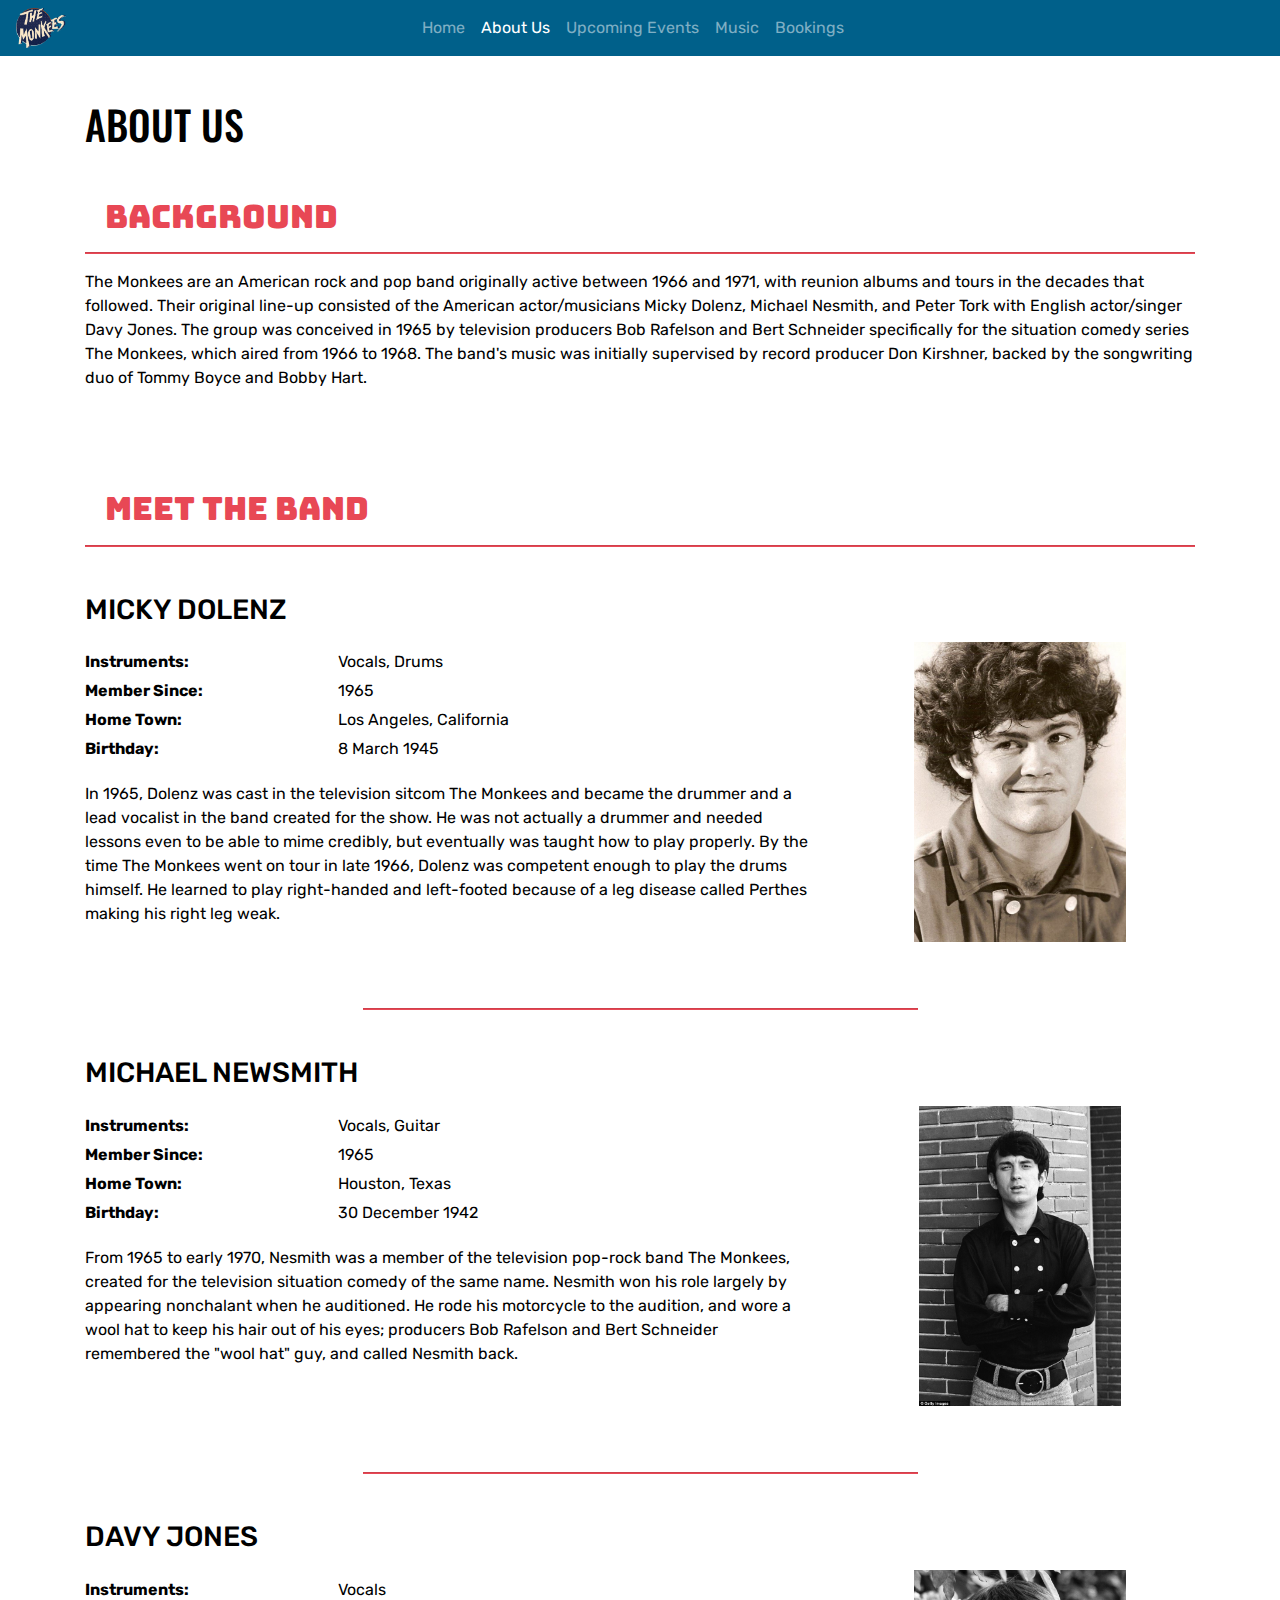
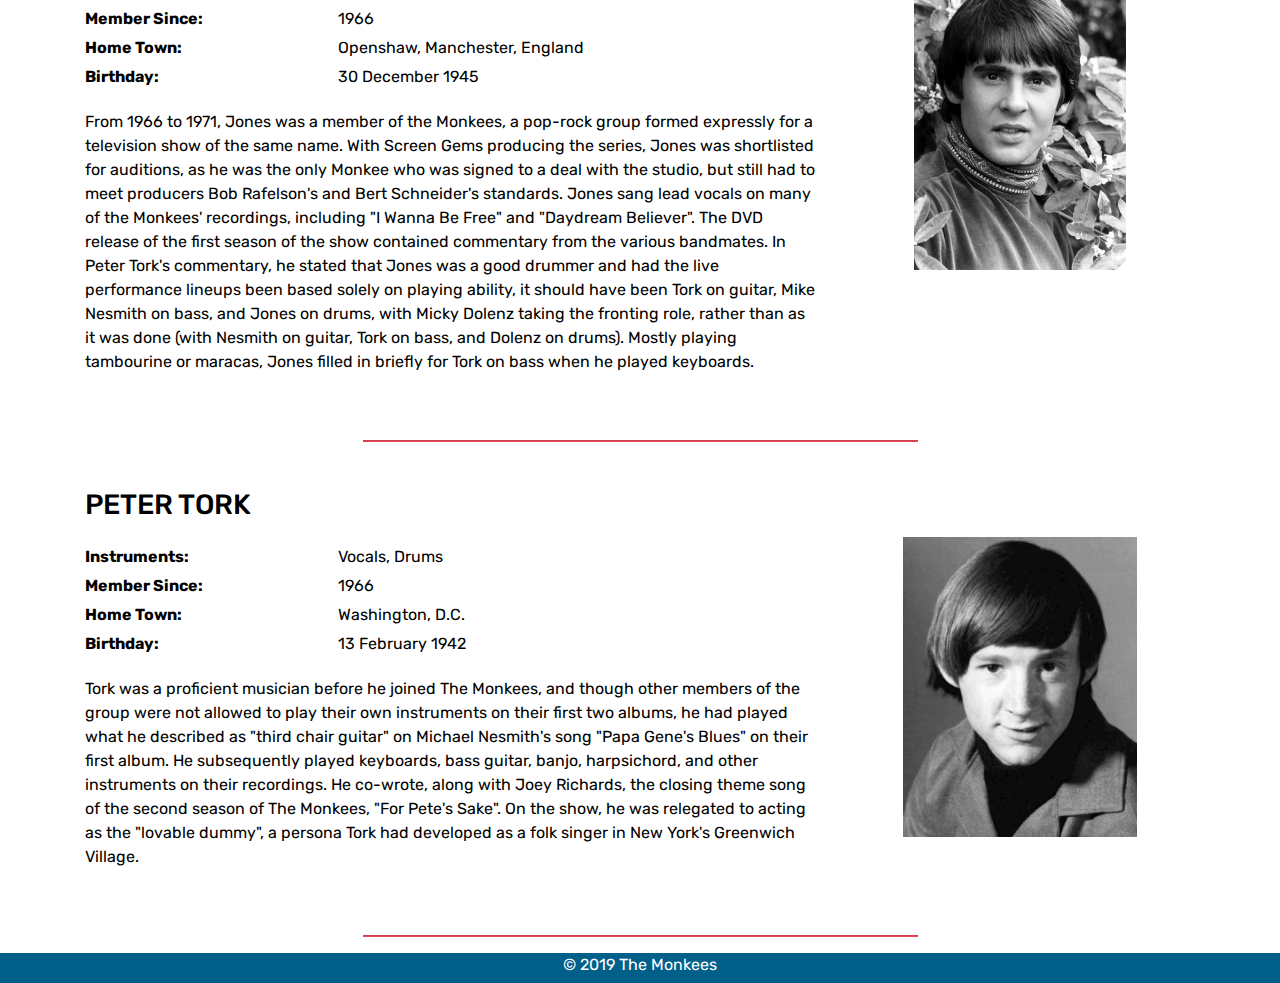
<file: about-us.html>
<!DOCTYPE html>
<html lang="en">

<head>
    <meta charset="UTF-8">
    <meta name="viewport" content="width=device-width, initial-scale=1.0">
    <meta http-equiv="X-UA-Compatible" content="ie=edge">
    <title>The Monkees</title>
    <link rel="stylesheet" href="https://stackpath.bootstrapcdn.com/bootstrap/4.3.1/css/bootstrap.min.css"
        integrity="sha384-ggOyR0iXCbMQv3Xipma34MD+dH/1fQ784/j6cY/iJTQUOhcWr7x9JvoRxT2MZw1T" crossorigin="anonymous">
    <link rel="stylesheet" href="https://use.fontawesome.com/releases/v5.8.1/css/all.css"
        integrity="sha384-50oBUHEmvpQ+1lW4y57PTFmhCaXp0ML5d60M1M7uH2+nqUivzIebhndOJK28anvf" crossorigin="anonymous">
    <link href="css/style.css" rel="stylesheet">
    <link rel="icon" href="./images/monkees-logo.png">

</head>

<body>
    <div class="container-fluid">
        <!-- navbar container -->
        <header class="navbar-container">
            <nav class="navbar navbar-expand-md navbar-dark bg--primary fixed-top">
                <a class="navbar-brand" href="./index.html"></a>
                <button class="navbar-toggler" type="button" data-toggle="collapse"
                    data-target="#navbarSupportedContent" aria-controls="navbarSupportedContent" aria-expanded="false"
                    aria-label="Toggle navigation">
                    <span class="navbar-toggler-icon"></span>
                </button>

                <div class="collapse navbar-collapse" id="navbarSupportedContent">
                    <div class="navbar-menu mx-auto">
                        <ul class="navbar-nav justify-content-around">
                            <li class="nav-item">
                                <a class="nav-link" href="./index.html">Home</a>
                            </li>
                            <li class="nav-item active">
                                <a class="nav-link" href="./about-us.html">About Us <span
                                        class="sr-only">(current)</span></a>
                            </li>
                            <li class="nav-item">
                                <a class="nav-link" href="./upcoming-events.html">Upcoming Events</a>
                            </li>
                            <li class="nav-item">
                                <a class="nav-link" href="./music.html">Music</a>
                            </li>
                            <li class="nav-item">
                                <a class="nav-link" href="./bookings.html">Bookings</a>
                            </li>
                        </ul>
                    </div>
                    <div class="navbar-social-media">
                        <ul class="navbar-nav flex-row justify-content-around">
                            <li class="nav-item ">
                                <a class="nav-link" href="https://www.facebook.com/TheMonkees" target="_blank"><i
                                        class="fab fa-facebook-square"></i><span class="sr-only">Facebook</span></a>
                            </li>
                            <li class="nav-item ">
                                <a class="nav-link" href="https://twitter.com/themonkees" target="_blank"><i
                                        class="fab fa-twitter-square"></i><span class="sr-only">Twitter</span></a>
                            </li>
                            <li class="nav-item">
                                <a class="nav-link" href="https://www.instagram.com/themonkees/" target="_blank"><i
                                        class="fab fa-instagram"></i><span class="sr-only">Instagram</span></a>
                            </li>
                            <li class="nav-item">
                                <a class="nav-link" href="https://www.youtube.com/channel/UCv1oY0OLtsEySHeP1TkYNqA"
                                    target="_blank"><i class="fab fa-youtube"></i><span
                                        class="sr-only">YouTube</span></a>
                            </li>
                            <li class="nav-item">
                                <a class="nav-link" href="https://open.spotify.com/artist/320EPCSEezHt1rtbfwH6Ck"
                                    target="_blank"><i class="fab fa-spotify"></i><span
                                        class="sr-only">Spotify</span></a>
                            </li>
                        </ul>
                    </div>
                </div>
            </nav>
        </header>
        <!--./navbar container-->
        <!--main-->
        <main class="about-us container">
            <header>
                <h1 class="page-header">About Us</h1>
            </header>
            <section class="band-background">
                <article>
                    <header>
                        <h2 class="page-header"><i class="far fa-id-card"></i> Background</h2>
                    </header>
                    <hr class="divider bg--red">
                    <p>The Monkees are an American rock and pop band originally active between 1966 and 1971, with
                        reunion
                        albums and tours in the decades that followed. Their original line-up consisted of the American
                        actor/musicians Micky Dolenz, Michael Nesmith,
                        and Peter Tork with English actor/singer Davy Jones. The group was conceived in 1965 by
                        television
                        producers Bob Rafelson and Bert Schneider specifically for the situation comedy series The
                        Monkees,
                        which aired from 1966 to 1968. The
                        band's music was initially supervised by record producer Don Kirshner, backed by the songwriting
                        duo
                        of Tommy Boyce and Bobby Hart.</p>
                </article>
            </section>
            <section class="band-members">
                <header>
                    <h2 class="page-header"><i class="fas fa-users"></i> Meet the Band</h2>
                </header>
                <hr class="divider bg--red">

                <article class="band-member text-center">
                    <header class="row">
                        <div class="col-12 text-md-left">
                            <h3 class="band-member-name text-uppercase"><i
                                    class="far fa-arrow-alt-circle-right font--secondary"></i> Micky Dolenz</h3>
                        </div>
                    </header>
                    <div class="row">
                        <div class="col-12 col-md-4 order-md-1 mt-md-2">
                            <img src="./images/micky-dolenz.jpg" class="band-member-thumbnail"
                                alt="Picture of band member Micky Dolenz">
                        </div>
                        <div class="col-12 col-md-8 order-md-0 mt-3 text-center text-md-left">
                            <div class="row member-detail">
                                <div class="col-12 col-md-4 member-item">Instruments:</div>
                                <div class="col-12 col-md-8">Vocals, Drums</div>
                            </div>
                            <div class="row member-detail">
                                <div class="col-12 col-md-4 member-item">Member Since:</div>
                                <div class="col-12 col-md-8">1965</div>
                            </div>
                            <div class="row member-detail">
                                <div class="col-12 col-md-4 member-item">Home Town:</div>
                                <div class="col-12 col-md-8">Los Angeles, California</div>
                            </div>
                            <div class="row member-detail">
                                <div class="col-12 col-md-4 member-item">Birthday:</div>
                                <div class="col-12 col-md-8">8 March 1945</div>
                            </div>
                            <div class="row mt-3">
                                <div class="col-12 band-member-detail text-left">
                                    In 1965, Dolenz was cast in the television sitcom The Monkees and became the drummer
                                    and
                                    a lead vocalist in the band created for the show. He was not actually a drummer and
                                    needed lessons even to be able to mime credibly, but eventually was taught how
                                    to play properly. By the time The Monkees went on tour in late 1966, Dolenz was
                                    competent enough to play the drums himself. He learned to play right-handed and
                                    left-footed because of a leg disease called Perthes making
                                    his right leg weak.
                                </div>
                            </div>
                        </div>
                    </div>
                </article>
                <hr class="divider--short bg--red">

                <article class="band-member text-center">
                    <header class="row">
                        <div class="col-12 text-md-left">
                            <h3 class="band-member-name text-uppercase"><i
                                    class="far fa-arrow-alt-circle-right font--secondary"></i> Michael Newsmith</h3>
                        </div>
                    </header>
                    <div class="row">
                        <div class="col-12 col-md-4 order-md-1 mt-md-2">
                            <img src="./images/michael-nesmith.jpg" class="band-member-thumbnail"
                                alt="Picture of band member Michael Newsmith">
                        </div>
                        <div class="col-12 col-md-8 order-md-0 mt-3 text-center text-md-left">
                            <div class="row member-detail">
                                <div class="col-12 col-md-4 member-item">Instruments:</div>
                                <div class="col-12 col-md-8">Vocals, Guitar</div>
                            </div>
                            <div class="row member-detail">
                                <div class="col-12 col-md-4 member-item">Member Since:</div>
                                <div class="col-12 col-md-8">1965</div>
                            </div>
                            <div class="row member-detail">
                                <div class="col-12 col-md-4 member-item">Home Town:</div>
                                <div class="col-12 col-md-8">Houston, Texas</div>
                            </div>
                            <div class="row member-detail">
                                <div class="col-12 col-md-4 member-item">Birthday:</div>
                                <div class="col-12 col-md-8">30 December 1942</div>
                            </div>
                            <div class="row mt-3">
                                <div class="col-12 band-member-detail text-left">
                                    From 1965 to early 1970, Nesmith was a member of the television pop-rock band The
                                    Monkees, created for the television situation comedy of the same name. Nesmith won
                                    his
                                    role largely by appearing nonchalant when he auditioned. He rode his motorcycle to
                                    the audition, and wore a wool hat to keep his hair out of his eyes; producers Bob
                                    Rafelson and Bert Schneider remembered the "wool hat" guy, and called Nesmith back.
                                </div>
                            </div>
                        </div>
                    </div>
                </article>

                <hr class="divider--short bg--red">

                <article class="band-member text-center">
                    <header class="row">
                        <div class="col-12 text-md-left">
                            <h3 class="band-member-name text-uppercase"><i
                                    class="far fa-arrow-alt-circle-right font--secondary"></i> Davy Jones</h3>
                        </div>
                    </header>
                    <div class="row">
                        <div class="col-12 col-md-4 order-md-1 mt-md-2">
                            <img src="./images/davy-jones.png" class="band-member-thumbnail"
                                alt="Picture of band member Davy Jones">
                        </div>
                        <div class="col-12 col-md-8 order-md-0 mt-3 text-center text-md-left">
                            <div class="row member-detail">
                                <div class="col-12 col-md-4 member-item">Instruments:</div>
                                <div class="col-12 col-md-8">Vocals</div>
                            </div>
                            <div class="row member-detail">
                                <div class="col-12 col-md-4 member-item">Member Since:</div>
                                <div class="col-12 col-md-8">1966</div>
                            </div>
                            <div class="row member-detail">
                                <div class="col-12 col-md-4 member-item">Home Town:</div>
                                <div class="col-12 col-md-8">Openshaw, Manchester, England</div>
                            </div>
                            <div class="row member-detail">
                                <div class="col-12 col-md-4 member-item">Birthday:</div>
                                <div class="col-12 col-md-8">30 December 1945</div>
                            </div>
                            <div class="row mt-3">
                                <div class="col-12 band-member-detail text-left">
                                    From 1966 to 1971, Jones was a member of the Monkees, a pop-rock group formed
                                    expressly
                                    for a television show of the same name. With Screen Gems producing the series, Jones
                                    was
                                    shortlisted for auditions, as he was the only Monkee who was signed to a deal
                                    with the studio, but still had to meet producers Bob Rafelson's and Bert Schneider's
                                    standards. Jones sang lead vocals on many of the Monkees' recordings, including "I
                                    Wanna
                                    Be Free" and "Daydream Believer". The DVD release
                                    of the first season of the show contained commentary from the various bandmates. In
                                    Peter Tork's commentary, he stated that Jones was a good drummer and had the live
                                    performance lineups been based solely on playing ability,
                                    it should have been Tork on guitar, Mike Nesmith on bass, and Jones on drums, with
                                    Micky
                                    Dolenz taking the fronting role, rather than as it was done (with Nesmith on guitar,
                                    Tork on bass, and Dolenz on drums). Mostly playing
                                    tambourine or maracas, Jones filled in briefly for Tork on bass when he played
                                    keyboards.
                                </div>
                            </div>
                        </div>
                    </div>
                </article>

                <hr class="divider--short bg--red">

                <article class="band-member text-center">
                    <header class="row">
                        <div class="col-12 text-md-left">
                            <h3 class="band-member-name text-uppercase"><i
                                    class="far fa-arrow-alt-circle-right font--secondary"></i> Peter Tork</h3>
                        </div>
                    </header>
                    <div class="row">
                        <div class="col-12 col-md-4 order-md-1 mt-md-2">
                            <img src="./images/peter-tork.jpg" class="band-member-thumbnail"
                                alt="Picture of band member Peter Tork">
                        </div>
                        <div class="col-12 col-md-8 order-md-0 mt-3 text-center text-md-left">
                            <div class="row member-detail">
                                <div class="col-12 col-md-4 member-item">Instruments:</div>
                                <div class="col-12 col-md-8">Vocals, Drums</div>
                            </div>
                            <div class="row member-detail">
                                <div class="col-12 col-md-4 member-item">Member Since:</div>
                                <div class="col-12 col-md-8">1966</div>
                            </div>
                            <div class="row member-detail">
                                <div class="col-12 col-md-4 member-item">Home Town:</div>
                                <div class="col-12 col-md-8">Washington, D.C.</div>
                            </div>
                            <div class="row member-detail">
                                <div class="col-12 col-md-4 member-item">Birthday:</div>
                                <div class="col-12 col-md-8">13 February 1942</div>
                            </div>
                            <div class="row mt-3">
                                <div class="col-12 band-member-detail text-left">
                                    Tork was a proficient musician before he joined The Monkees, and though other
                                    members of
                                    the group were not allowed to play their own instruments on their first two albums,
                                    he
                                    had played what he described as "third chair guitar" on Michael Nesmith's song
                                    "Papa Gene's Blues" on their first album. He subsequently played keyboards, bass
                                    guitar,
                                    banjo, harpsichord, and other instruments on their recordings. He co-wrote, along
                                    with
                                    Joey Richards, the closing theme song of the
                                    second season of The Monkees, "For Pete's Sake". On the show, he was relegated to
                                    acting
                                    as the "lovable dummy", a persona Tork had developed as a folk singer in New York's
                                    Greenwich Village.
                                </div>
                            </div>
                        </div>
                    </div>
                </article>

                <hr class="divider--short bg--red">
            </section>
        </main>
        <!--./main-->
        <!--footer-->
        <footer class="row bg--primary footer-container">
            <div class="col-12 text-center">
                <p>© 2019 The Monkees</p>
            </div>
        </footer>
        <!--./footer-->
    </div>

    <!-- Include relevant external js files to enable additional functionality -->
    <script src="https://code.jquery.com/jquery-3.3.1.slim.min.js"
        integrity="sha384-q8i/X+965DzO0rT7abK41JStQIAqVgRVzpbzo5smXKp4YfRvH+8abtTE1Pi6jizo"
        crossorigin="anonymous"></script>
    <script src="https://cdnjs.cloudflare.com/ajax/libs/popper.js/1.14.7/umd/popper.min.js"
        integrity="sha384-UO2eT0CpHqdSJQ6hJty5KVphtPhzWj9WO1clHTMGa3JDZwrnQq4sF86dIHNDz0W1"
        crossorigin="anonymous"></script>
    <script src="https://stackpath.bootstrapcdn.com/bootstrap/4.3.1/js/bootstrap.min.js"
        integrity="sha384-JjSmVgyd0p3pXB1rRibZUAYoIIy6OrQ6VrjIEaFf/nJGzIxFDsf4x0xIM+B07jRM"
        crossorigin="anonymous"></script>
</body>

</html>
</file>
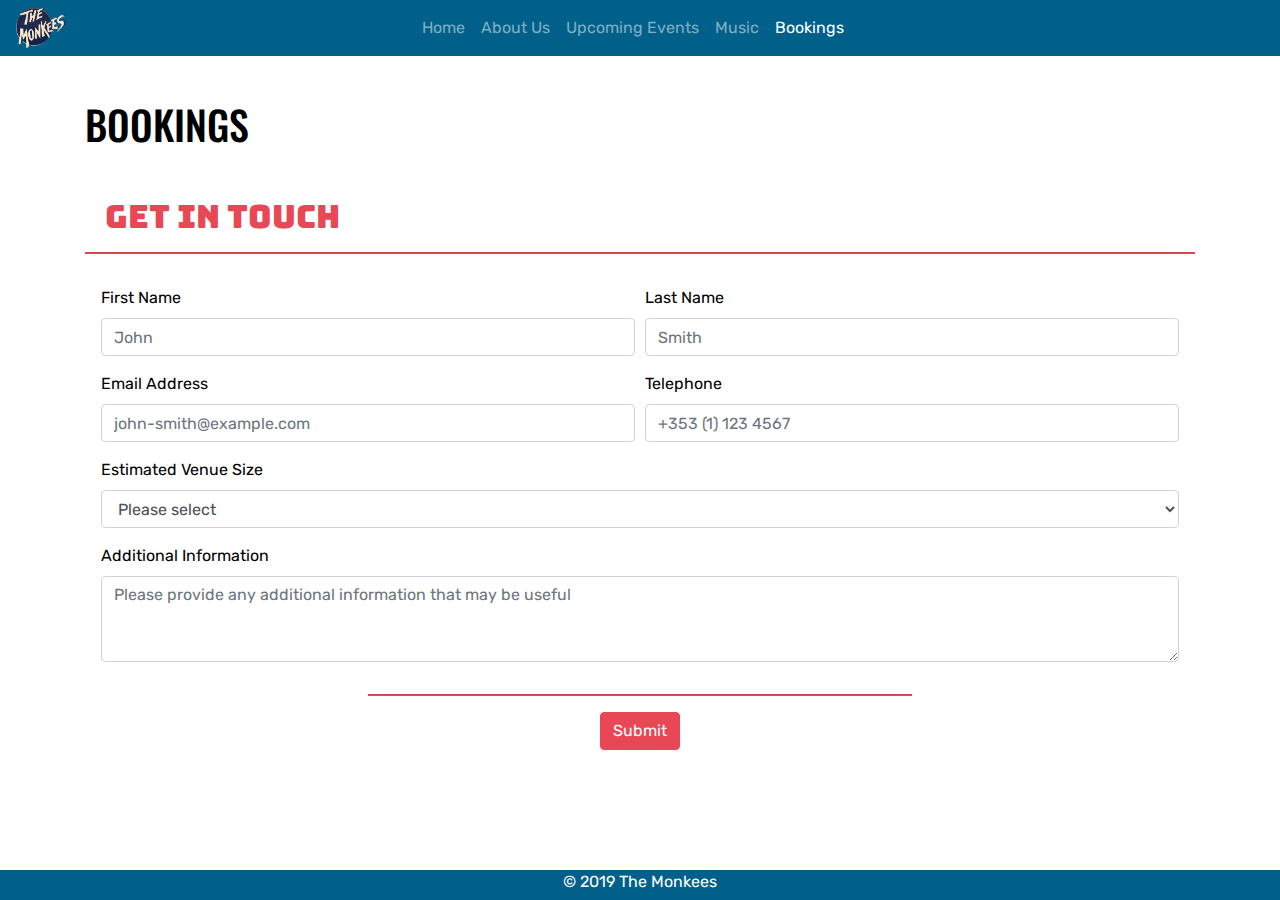
<file: bookings.html>
<!DOCTYPE html>
<html lang="en">

<head>
    <meta charset="UTF-8">
    <meta name="viewport" content="width=device-width, initial-scale=1.0">
    <meta http-equiv="X-UA-Compatible" content="ie=edge">
    <title>The Monkees</title>
    <link rel="stylesheet" href="https://stackpath.bootstrapcdn.com/bootstrap/4.3.1/css/bootstrap.min.css"
        integrity="sha384-ggOyR0iXCbMQv3Xipma34MD+dH/1fQ784/j6cY/iJTQUOhcWr7x9JvoRxT2MZw1T" crossorigin="anonymous">
    <link rel="stylesheet" href="https://use.fontawesome.com/releases/v5.8.1/css/all.css"
        integrity="sha384-50oBUHEmvpQ+1lW4y57PTFmhCaXp0ML5d60M1M7uH2+nqUivzIebhndOJK28anvf" crossorigin="anonymous">
    <link href="css/style.css" rel="stylesheet">
    <link rel="icon" href="./images/monkees-logo.png">

</head>

<body>
    <div class="container-fluid">
        <!--navbar container-->
        <header class="navbar-container">
            <nav class="navbar navbar-expand-md navbar-dark bg--primary fixed-top">
                <a class="navbar-brand" href="./index.html"></a>
                <button class="navbar-toggler" type="button" data-toggle="collapse"
                    data-target="#navbarSupportedContent" aria-controls="navbarSupportedContent" aria-expanded="false"
                    aria-label="Toggle navigation">
                    <span class="navbar-toggler-icon"></span>
                </button>

                <div class="collapse navbar-collapse" id="navbarSupportedContent">
                    <div class="navbar-menu mx-auto">
                        <ul class="navbar-nav justify-content-around">
                            <li class="nav-item">
                                <a class="nav-link" href="./index.html">Home</a>
                            </li>
                            <li class="nav-item">
                                <a class="nav-link" href="./about-us.html">About Us</a>
                            </li>
                            <li class="nav-item">
                                <a class="nav-link" href="./upcoming-events.html">Upcoming Events</a>
                            </li>
                            <li class="nav-item">
                                <a class="nav-link" href="./music.html">Music</a>
                            </li>
                            <li class="nav-item active">
                                <a class="nav-link" href="./bookings.html">Bookings <span
                                        class="sr-only">(current)</span></a>
                            </li>
                        </ul>
                    </div>
                    <div class="navbar-social-media">
                        <ul class="navbar-nav flex-row justify-content-around">
                            <li class="nav-item ">
                                <a class="nav-link" href="https://www.facebook.com/TheMonkees" target="_blank"><i
                                        class="fab fa-facebook-square"></i><span class="sr-only">Facebook</span></a>
                            </li>
                            <li class="nav-item ">
                                <a class="nav-link" href="https://twitter.com/themonkees" target="_blank"><i
                                        class="fab fa-twitter-square"></i><span class="sr-only">Twitter</span></a>
                            </li>
                            <li class="nav-item">
                                <a class="nav-link" href="https://www.instagram.com/themonkees/" target="_blank"><i
                                        class="fab fa-instagram"></i><span class="sr-only">Instagram</span></a>
                            </li>
                            <li class="nav-item">
                                <a class="nav-link" href="https://www.youtube.com/channel/UCv1oY0OLtsEySHeP1TkYNqA"
                                    target="_blank"><i class="fab fa-youtube"></i><span
                                        class="sr-only">YouTube</span></a>
                            </li>
                            <li class="nav-item">
                                <a class="nav-link" href="https://open.spotify.com/artist/320EPCSEezHt1rtbfwH6Ck"
                                    target="_blank"><i class="fab fa-spotify"></i><span
                                        class="sr-only">Spotify</span></a>
                            </li>
                        </ul>
                    </div>
                </div>
            </nav>
        </header>
        <!--./navbar container-->
        <!--main-->
        <main class="container">
            <header>
                <h1 class="page-header">Bookings</h1>
            </header>

            <section>
                <header>
                    <h2 class="page-header"><i class="far fa-comment-dots"></i> Get in Touch</h2>
                </header>
                <hr class="divider bg--red">

                <form>
                    <div class="p-3 form-row">
                        <div class="form-group col-12 col-md-6">
                            <label for="first-name">First Name</label>
                            <input type="text" class="form-control" id="first-name" placeholder="John" required>
                        </div>

                        <div class="form-group col-12 col-md-6">
                            <label for="last-name">Last Name</label>
                            <input type="text" class="form-control" id="last-name" placeholder="Smith" required>
                        </div>

                        <div class="form-group col-12 col-lg-6">
                            <label for="email-address">Email Address</label>
                            <input type="email" class="form-control" id="email-address"
                                placeholder="john-smith@example.com" required>
                        </div>

                        <div class="form-group col-12 col-lg-6">
                            <label for="phone-number">Telephone</label>
                            <input type="tel" class="form-control" id="phone-number" placeholder="+353 (1) 123 4567"
                                required>
                        </div>

                        <div class="form-group col-12">
                            <label for="venue-size">Estimated Venue Size</label>
                            <select class="form-control" id="venue-size" required>
                                <option value="">Please select</option>
                                <option value="1-99">1 - 99</option>
                                <option value="100-499">100 - 499</option>
                                <option value="500-999">500 - 999</option>
                                <option value="1000-4999">1000 - 4999</option>
                                <option value="5000+">5000+</option>
                            </select>
                        </div>

                        <div class="form-group col-12">
                            <label for="additional-info">Additional Information</label>
                            <textarea class="form-control" id="additional-info" rows="3"
                                placeholder="Please provide any additional information that may be useful"></textarea>
                        </div>

                        <hr class="divider--short bg--red">

                        <div class="col-12 text-center">
                            <button type="submit" class="btn btn-primary">Submit</button>
                        </div>
                    </div>
                </form>


            </section>
        </main>
        <!--./main-->

        <!--footer-->
        <footer class="row bg--primary footer-container">
            <div class="col-12 text-center">
                <p>© 2019 The Monkees</p>
            </div>
        </footer>
        <!--./footer-->
    </div>

    <!-- Include relevant external js files to enable additional functionality -->
    <script src="https://code.jquery.com/jquery-3.3.1.slim.min.js"
        integrity="sha384-q8i/X+965DzO0rT7abK41JStQIAqVgRVzpbzo5smXKp4YfRvH+8abtTE1Pi6jizo"
        crossorigin="anonymous"></script>
    <script src="https://cdnjs.cloudflare.com/ajax/libs/popper.js/1.14.7/umd/popper.min.js"
        integrity="sha384-UO2eT0CpHqdSJQ6hJty5KVphtPhzWj9WO1clHTMGa3JDZwrnQq4sF86dIHNDz0W1"
        crossorigin="anonymous"></script>
    <script src="https://stackpath.bootstrapcdn.com/bootstrap/4.3.1/js/bootstrap.min.js"
        integrity="sha384-JjSmVgyd0p3pXB1rRibZUAYoIIy6OrQ6VrjIEaFf/nJGzIxFDsf4x0xIM+B07jRM"
        crossorigin="anonymous"></script>
</body>

</html>
</file>
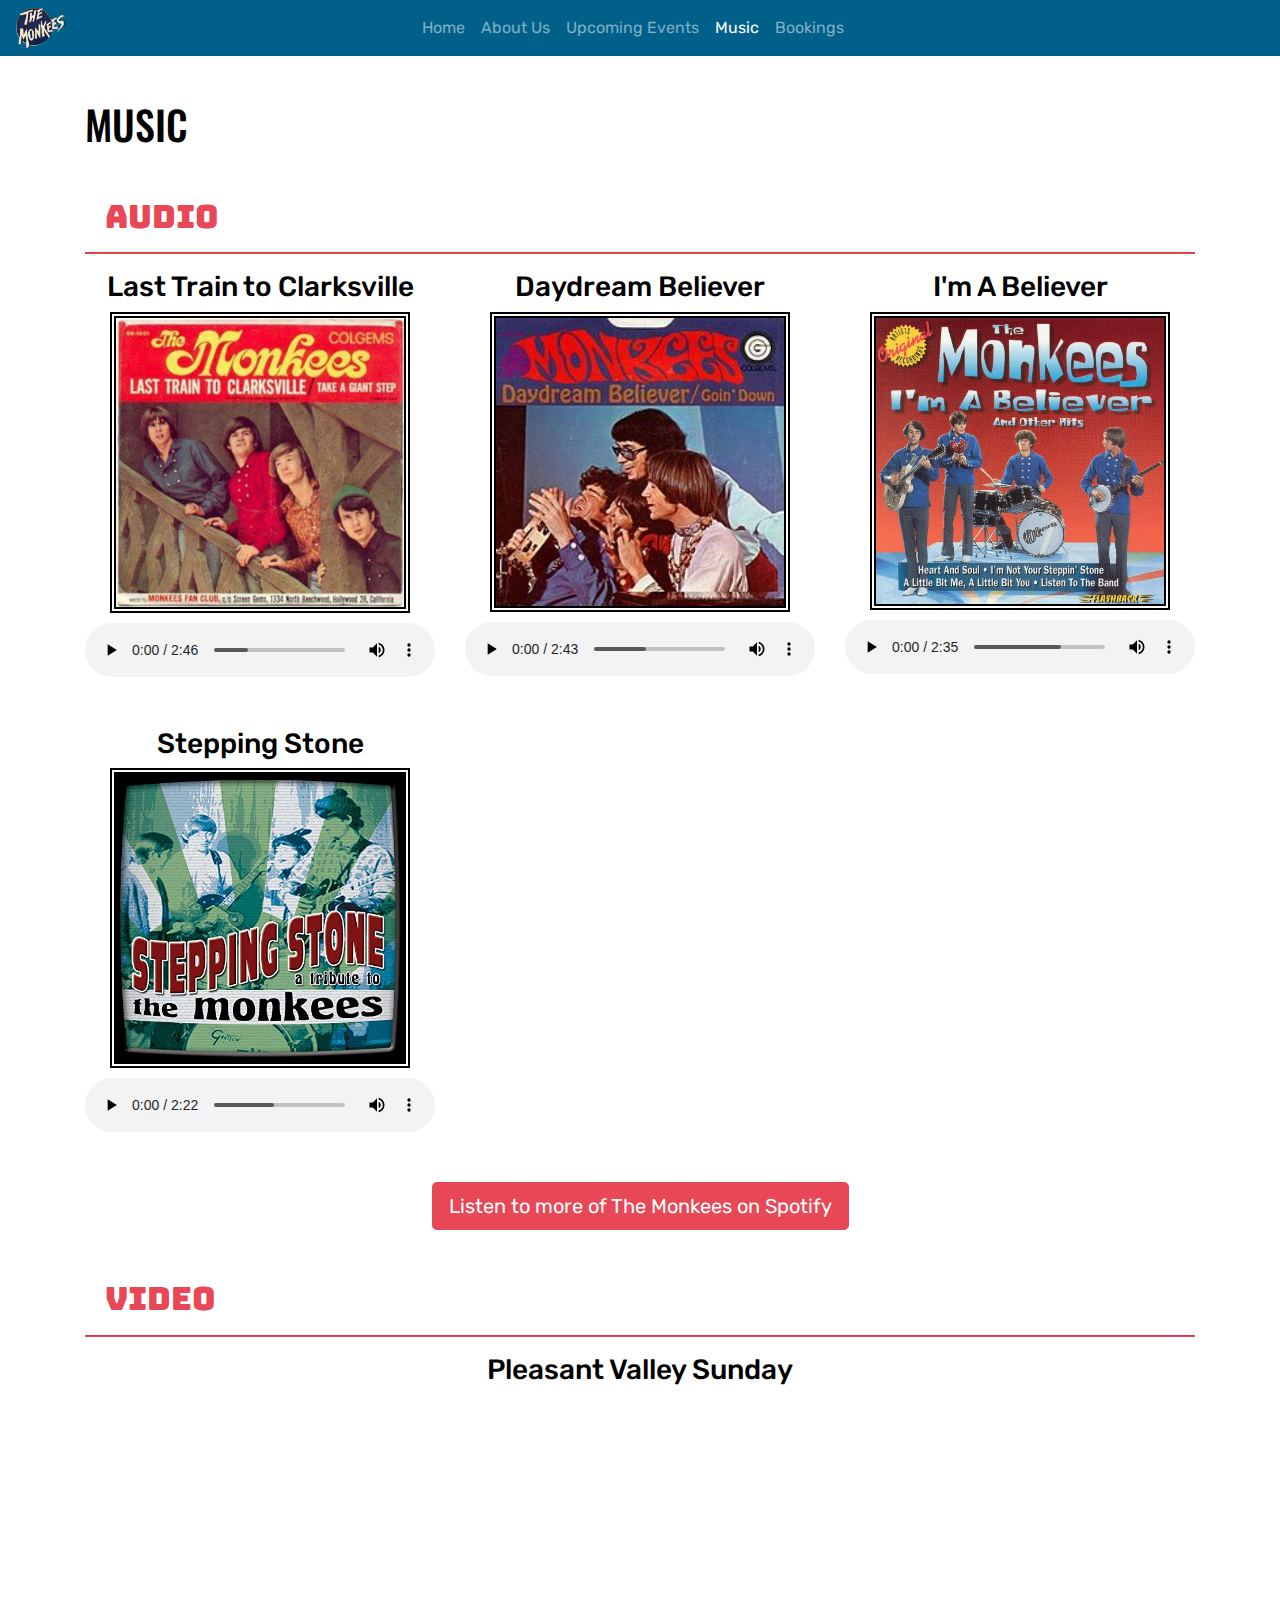
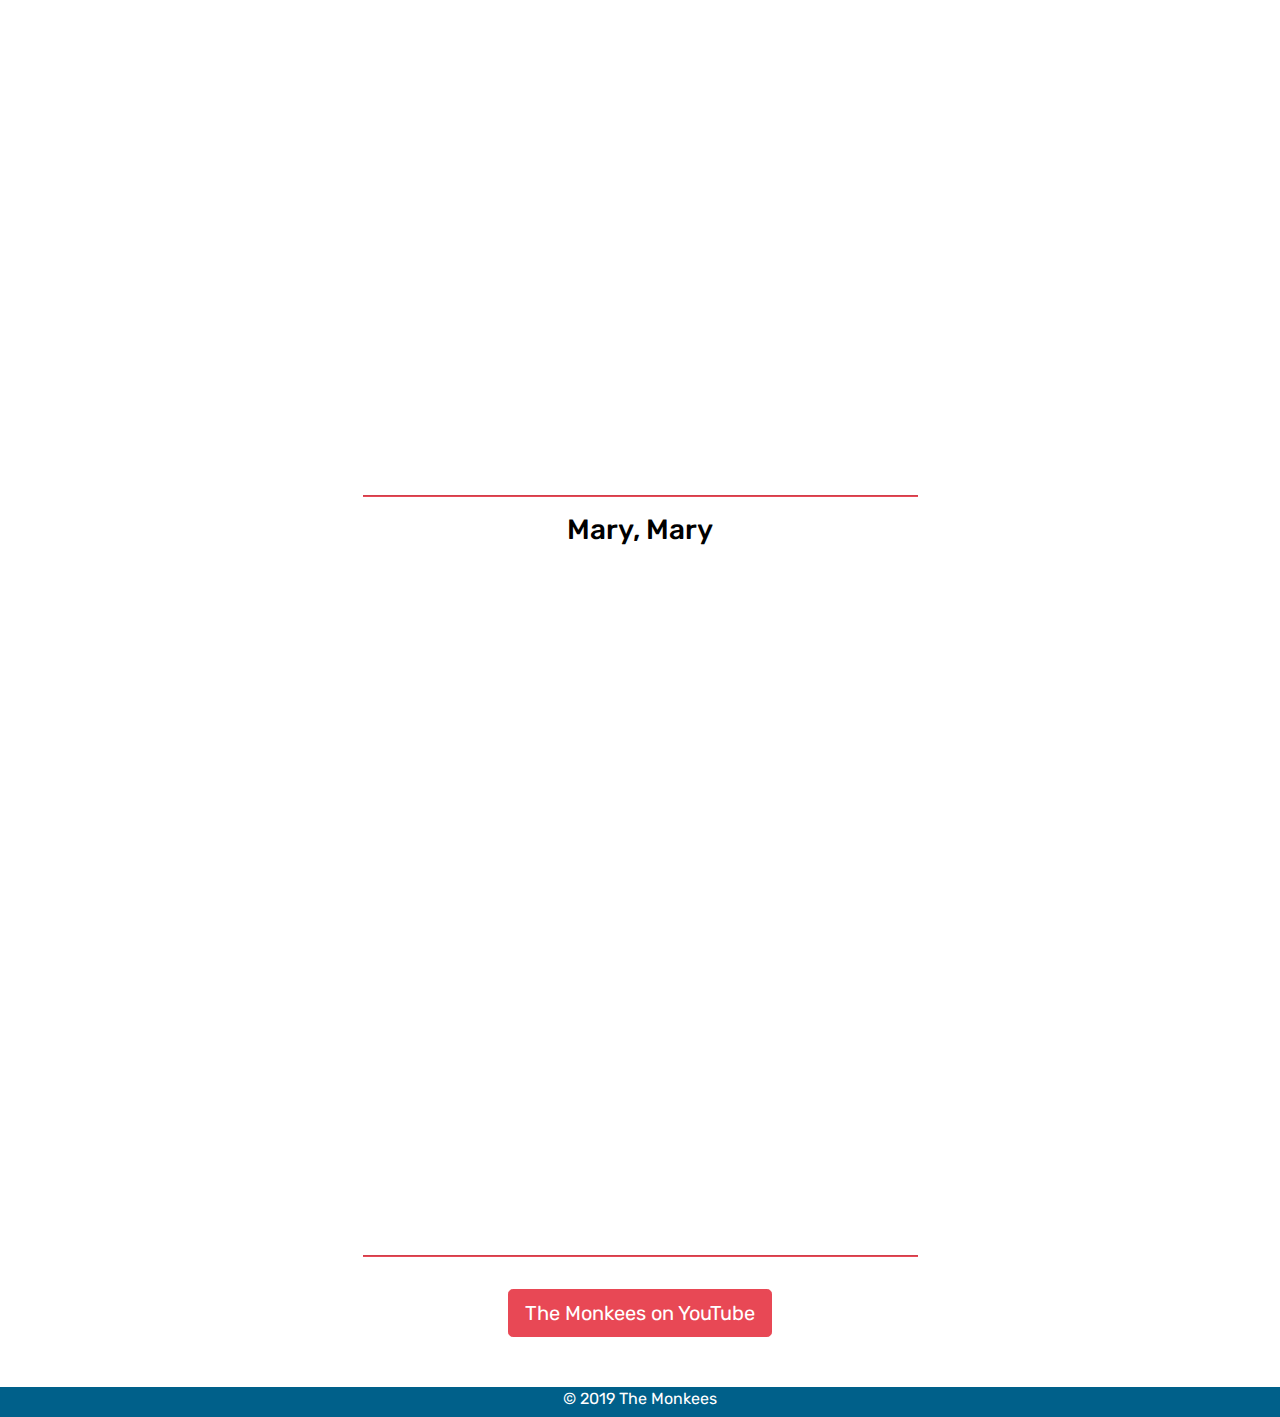
<file: music.html>
<!DOCTYPE html>
<html lang="en">

<head>
    <meta charset="UTF-8">
    <meta name="viewport" content="width=device-width, initial-scale=1.0">
    <meta http-equiv="X-UA-Compatible" content="ie=edge">
    <title>The Monkees</title>
    <link rel="stylesheet" href="https://stackpath.bootstrapcdn.com/bootstrap/4.3.1/css/bootstrap.min.css"
        integrity="sha384-ggOyR0iXCbMQv3Xipma34MD+dH/1fQ784/j6cY/iJTQUOhcWr7x9JvoRxT2MZw1T" crossorigin="anonymous">
    <link rel="stylesheet" href="https://use.fontawesome.com/releases/v5.8.1/css/all.css"
        integrity="sha384-50oBUHEmvpQ+1lW4y57PTFmhCaXp0ML5d60M1M7uH2+nqUivzIebhndOJK28anvf" crossorigin="anonymous">
    <link href="css/style.css" rel="stylesheet">
    <link rel="icon" href="./images/monkees-logo.png">

</head>

<body>
    <div class="container-fluid">
        <!-- navbar container -->
        <header class="navbar-container">
            <nav class="navbar navbar-expand-md navbar-dark bg--primary fixed-top">
                <a class="navbar-brand" href="./index.html"></a>
                <button class="navbar-toggler" type="button" data-toggle="collapse"
                    data-target="#navbarSupportedContent" aria-controls="navbarSupportedContent" aria-expanded="false"
                    aria-label="Toggle navigation">
                    <span class="navbar-toggler-icon"></span>
                </button>

                <div class="collapse navbar-collapse" id="navbarSupportedContent">
                    <div class="navbar-menu mx-auto">
                        <ul class="navbar-nav justify-content-around">
                            <li class="nav-item">
                                <a class="nav-link" href="./index.html">Home</a>
                            </li>
                            <li class="nav-item">
                                <a class="nav-link" href="./about-us.html">About Us</a>
                            </li>
                            <li class="nav-item">
                                <a class="nav-link" href="./upcoming-events.html">Upcoming Events</a>
                            </li>
                            <li class="nav-item active">
                                <a class="nav-link" href="./music.html">Music <span class="sr-only">(current)</span></a>
                            </li>
                            <li class="nav-item">
                                <a class="nav-link" href="./bookings.html">Bookings</a>
                            </li>
                        </ul>
                    </div>
                    <div class="navbar-social-media">
                        <ul class="navbar-nav flex-row justify-content-around">
                            <li class="nav-item ">
                                <a class="nav-link" href="https://www.facebook.com/TheMonkees" target="_blank"><i
                                        class="fab fa-facebook-square"></i><span class="sr-only">Facebook</span></a>
                            </li>
                            <li class="nav-item ">
                                <a class="nav-link" href="https://twitter.com/themonkees" target="_blank"><i
                                        class="fab fa-twitter-square"></i><span class="sr-only">Twitter</span></a>
                            </li>
                            <li class="nav-item">
                                <a class="nav-link" href="https://www.instagram.com/themonkees/" target="_blank"><i
                                        class="fab fa-instagram"></i><span class="sr-only">Instagram</span></a>
                            </li>
                            <li class="nav-item">
                                <a class="nav-link" href="https://www.youtube.com/channel/UCv1oY0OLtsEySHeP1TkYNqA"
                                    target="_blank"><i class="fab fa-youtube"></i><span
                                        class="sr-only">YouTube</span></a>
                            </li>
                            <li class="nav-item">
                                <a class="nav-link" href="https://open.spotify.com/artist/320EPCSEezHt1rtbfwH6Ck"
                                    target="_blank"><i class="fab fa-spotify"></i><span
                                        class="sr-only">Spotify</span></a>
                            </li>
                        </ul>
                    </div>
                </div>
            </nav>
        </header>
        <!--./navbar container-->
        <!--main-->
        <main class="container music-container">
            <header>
                <h1 class="page-header">Music</h1>
            </header>

            <section class="audio-container">
                <header>
                    <h2 class="page-header">
                        <i class="fas fa-volume-up"></i> Audio
                    </h2>
                </header>
                <hr class="divider bg--red">

                <div class="row text-center">

                    <div class="col-12 col-md-6 col-xl-4">
                        <article class="audio-track">
                            <h3 class="audio-header">Last Train to Clarksville</h3>
                            <img src="./images/clarksville.jpg" class="audio-image"
                                alt="Artwork for the single Clarksville">
                            <audio controls="controls" src="./audio/Clarksville.mp3">
                                Your browser does not support the HTML5 Audio element.
                            </audio>
                        </article>
                    </div>

                    <div class="col-12 col-md-6 col-xl-4">
                        <article class="audio-track">
                            <h3 class="audio-header">Daydream Believer</h3>
                            <img src="./images/daydream-believer.jpg" class="audio-image"
                                alt="Artwork for the single Daydream Believer">
                            <audio controls="controls" src="./audio/DaydreamBeliever.mp3">
                                Your browser does not support the HTML5 Audio element.
                            </audio>
                        </article>
                    </div>


                    <div class="col-12 col-md-6 col-xl-4">
                        <article class="audio-track">
                            <h3 class="audio-header">I'm A Believer</h3>
                            <img src="./images/im-a-believer.jpg" class="audio-image"
                                alt="Artwork for the single I'm a Believer">
                            <audio controls="controls" src="./audio/ImABeliever.mp3">
                                Your browser does not support the HTML5 Audio element.
                            </audio>
                        </article>
                    </div>

                    <div class="col-12 col-md-6 col-xl-4">
                        <article class="audio-track">
                            <h3 class="audio-header">Stepping Stone</h3>
                            <img src="./images/stepping-stone.jpg" class="audio-image"
                                alt="Artwork for the single Stepping Stone">
                            <audio controls="controls" src="./audio/SteppingStone.mp3">
                                Your browser does not support the HTML5 Audio element.
                            </audio>
                        </article>
                    </div>
                    <div class="col-12">
                        <a href="https://open.spotify.com/artist/320EPCSEezHt1rtbfwH6Ck" class="btn btn-primary btn-lg"
                            target="_blank">Listen to more of The Monkees on Spotify</a>
                    </div>
                </div>
            </section>

            <section class="video-container">
                <h2 class="page-header">
                    <i class="fas fa-film"></i> Video
                </h2>
                <hr class="divider bg--red">

                <div class="text-center">
                    <div class="row">

                        <article class="video-track col-12">
                            <h3 class="video-header">Pleasant Valley Sunday</h3>

                            <div class="embed-responsive embed-responsive-16by9">
                                <iframe class="embed-responsive-item" src="https://www.youtube.com/embed/boJlejbuyw0"
                                    frameborder="0"
                                    allow="accelerometer; autoplay; encrypted-media; gyroscope; picture-in-picture"
                                    allowfullscreen></iframe>
                            </div>
                        </article>
                    </div>
                    <hr class="divider--short bg--red">
                    <div class="row">
                        <article class="video-track col-12">
                            <h3 class="video-header">Mary, Mary</h3>

                            <div class="embed-responsive embed-responsive-16by9">
                                <iframe class="embed-responsive-item" src="https://www.youtube.com/embed/boHdMaV4s0U"
                                    frameborder="0"
                                    allow="accelerometer; autoplay; encrypted-media; gyroscope; picture-in-picture"
                                    allowfullscreen></iframe>
                            </div>
                        </article>
                    </div>
                    <hr class="divider--short bg--red">
                    <div class="row pt-3">
                        <div class="col-12">
                            <a href="https://www.youtube.com/channel/UCv1oY0OLtsEySHeP1TkYNqA"
                                class="btn btn-primary btn-lg" target="_blank">The Monkees on YouTube</a>
                        </div>
                    </div>
                </div>
            </section>

        </main>
        <!--./main-->
        <!--footer-->
        <footer class="row bg--primary footer-container">
            <div class="col-12 text-center">
                <p>© 2019 The Monkees</p>
            </div>
        </footer>
        <!--./footer-->
    </div>

    <!-- Include relevant external js files to enable additional functionality -->
    <script src="https://code.jquery.com/jquery-3.3.1.slim.min.js"
        integrity="sha384-q8i/X+965DzO0rT7abK41JStQIAqVgRVzpbzo5smXKp4YfRvH+8abtTE1Pi6jizo"
        crossorigin="anonymous"></script>
    <script src="https://cdnjs.cloudflare.com/ajax/libs/popper.js/1.14.7/umd/popper.min.js"
        integrity="sha384-UO2eT0CpHqdSJQ6hJty5KVphtPhzWj9WO1clHTMGa3JDZwrnQq4sF86dIHNDz0W1"
        crossorigin="anonymous"></script>
    <script src="https://stackpath.bootstrapcdn.com/bootstrap/4.3.1/js/bootstrap.min.js"
        integrity="sha384-JjSmVgyd0p3pXB1rRibZUAYoIIy6OrQ6VrjIEaFf/nJGzIxFDsf4x0xIM+B07jRM"
        crossorigin="anonymous"></script>
</body>

</html>
</file>
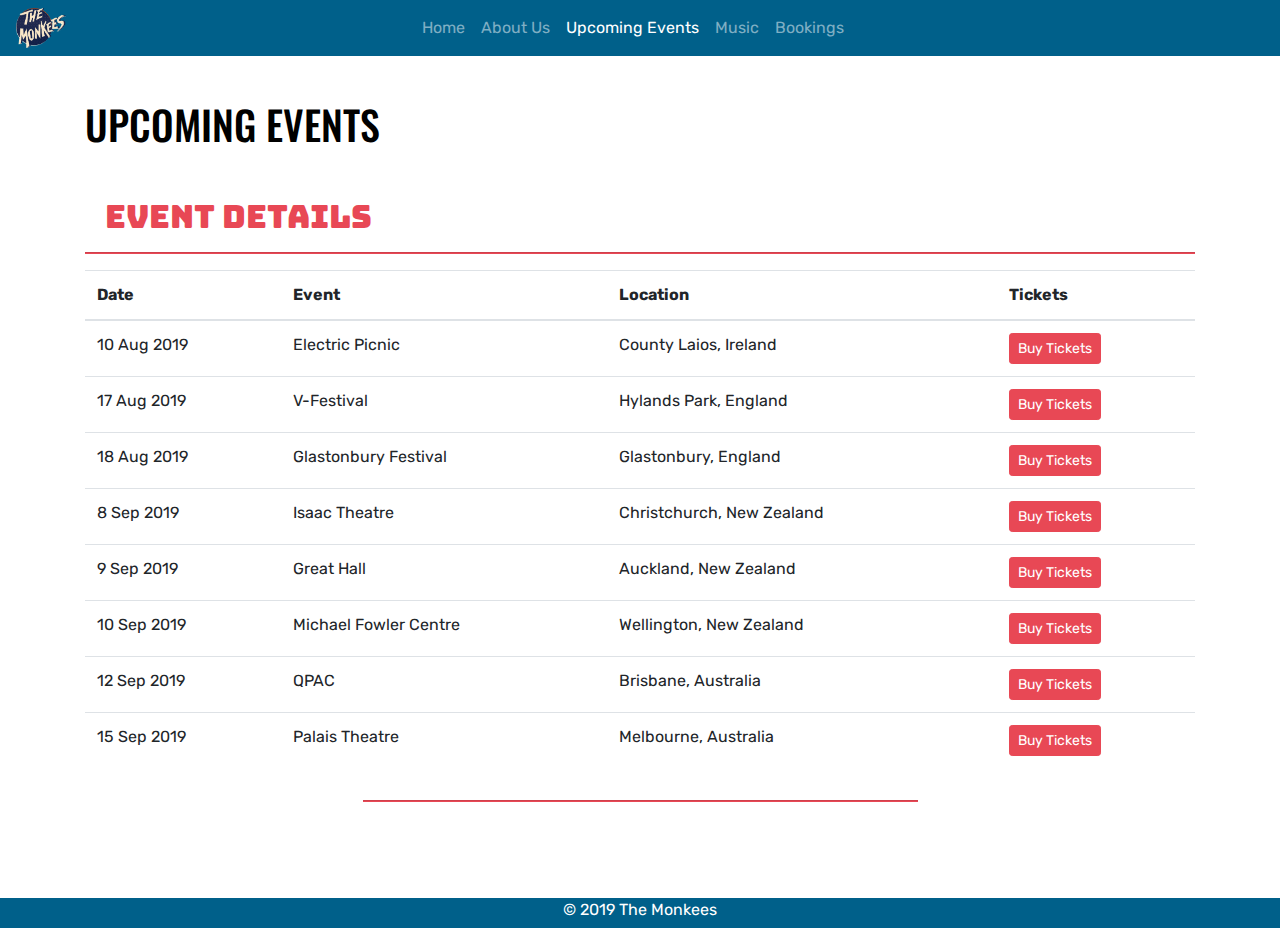
<file: upcoming-events.html>
<!DOCTYPE html>
<html lang="en">

<head>
    <meta charset="UTF-8">
    <meta name="viewport" content="width=device-width, initial-scale=1.0">
    <meta http-equiv="X-UA-Compatible" content="ie=edge">
    <title>The Monkees</title>
    <link rel="stylesheet" href="https://stackpath.bootstrapcdn.com/bootstrap/4.3.1/css/bootstrap.min.css"
        integrity="sha384-ggOyR0iXCbMQv3Xipma34MD+dH/1fQ784/j6cY/iJTQUOhcWr7x9JvoRxT2MZw1T" crossorigin="anonymous">
    <link rel="stylesheet" href="https://use.fontawesome.com/releases/v5.8.1/css/all.css"
        integrity="sha384-50oBUHEmvpQ+1lW4y57PTFmhCaXp0ML5d60M1M7uH2+nqUivzIebhndOJK28anvf" crossorigin="anonymous">
    <link href="css/style.css" rel="stylesheet">
    <link rel="icon" href="./images/monkees-logo.png">

</head>

<body>
    <!-- navbar container -->
    <div class="container-fluid">

        <header class="navbar-container">
            <nav class="navbar navbar-expand-md navbar-dark bg--primary fixed-top">
                <a class="navbar-brand" href="./index.html"></a>
                <button class="navbar-toggler" type="button" data-toggle="collapse"
                    data-target="#navbarSupportedContent" aria-controls="navbarSupportedContent" aria-expanded="false"
                    aria-label="Toggle navigation">
                    <span class="navbar-toggler-icon"></span>
                </button>

                <div class="collapse navbar-collapse" id="navbarSupportedContent">
                    <div class="navbar-menu mx-auto">
                        <ul class="navbar-nav justify-content-around">
                            <li class="nav-item">
                                <a class="nav-link" href="./index.html">Home</a>
                            </li>
                            <li class="nav-item">
                                <a class="nav-link" href="./about-us.html">About Us</a>
                            </li>
                            <li class="nav-item active">
                                <a class="nav-link" href="./upcoming-events.html">Upcoming Events <span
                                        class="sr-only">(current)</span></a>
                            </li>
                            <li class="nav-item">
                                <a class="nav-link" href="./music.html">Music</a>
                            </li>
                            <li class="nav-item">
                                <a class="nav-link" href="./bookings.html">Bookings</a>
                            </li>
                        </ul>
                    </div>
                    <div class="navbar-social-media">
                        <ul class="navbar-nav flex-row justify-content-around">
                            <li class="nav-item ">
                                <a class="nav-link" href="https://www.facebook.com/TheMonkees" target="_blank"><i
                                        class="fab fa-facebook-square"></i><span class="sr-only">Facebook</span></a>
                            </li>
                            <li class="nav-item ">
                                <a class="nav-link" href="https://twitter.com/themonkees" target="_blank"><i
                                        class="fab fa-twitter-square"></i><span class="sr-only">Twitter</span></a>
                            </li>
                            <li class="nav-item">
                                <a class="nav-link" href="https://www.instagram.com/themonkees/" target="_blank"><i
                                        class="fab fa-instagram"></i><span class="sr-only">Instagram</span></a>
                            </li>
                            <li class="nav-item">
                                <a class="nav-link" href="https://www.youtube.com/channel/UCv1oY0OLtsEySHeP1TkYNqA"
                                    target="_blank"><i class="fab fa-youtube"></i><span
                                        class="sr-only">YouTube</span></a>
                            </li>
                            <li class="nav-item">
                                <a class="nav-link" href="https://open.spotify.com/artist/320EPCSEezHt1rtbfwH6Ck"
                                    target="_blank"><i class="fab fa-spotify"></i><span
                                        class="sr-only">Spotify</span></a>
                            </li>
                        </ul>
                    </div>
                </div>
            </nav>
        </header>
        <!--./navbar container-->
        <!--main-->
        <main class="container">
            <header>
                <h1 class="page-header">Upcoming Events</h1>
            </header>

            <section class="events-container">
                <header>
                    <h2 class="page-header">
                        <i class="far fa-calendar-alt"></i> Event Details
                    </h2>
                </header>

                <hr class="divider bg--red">
                <div class="table-responsive">
                    <table class="table table-hover">
                        <thead>
                            <tr>
                                <th scope="col">Date</th>
                                <th scope="col">Event</th>
                                <th scope="col">Location</th>
                                <th scope="col">Tickets</th>
                            </tr>
                        </thead>
                        <tbody>
                            <tr>
                                <td>10 Aug 2019</td>
                                <td>Electric Picnic</td>
                                <td>County Laios, Ireland</td>
                                <td><a href="https://www.ticketmaster.ie/" class="btn btn-sm btn-primary mx-md-auto"
                                        target="_blank">Buy Tickets</a></td>
                            </tr>
                            <tr>
                                <td>17 Aug 2019</td>
                                <td>V-Festival</td>
                                <td>Hylands Park, England</td>
                                <td><a href="https://www.ticketmaster.ie/" class="btn btn-sm btn-primary mx-md-auto"
                                        target="_blank">Buy Tickets</a></td>
                            </tr>
                            <tr>
                                <td>18 Aug 2019</td>
                                <td>Glastonbury Festival</td>
                                <td>Glastonbury, England</td>
                                <td><a href="https://www.ticketmaster.ie/" class="btn btn-sm btn-primary mx-md-auto"
                                        target="_blank">Buy Tickets</a></td>
                            </tr>
                            <tr>
                                <td>8 Sep 2019</td>
                                <td>Isaac Theatre</td>
                                <td>Christchurch, New Zealand</td>
                                <td><a href="https://www.ticketmaster.ie/" class="btn btn-sm btn-primary mx-md-auto"
                                        target="_blank">Buy Tickets</a></td>
                            </tr>
                            <tr>
                                <td>9 Sep 2019</td>
                                <td>Great Hall</td>
                                <td>Auckland, New Zealand</td>
                                <td><a href="https://www.ticketmaster.ie/" class="btn btn-sm btn-primary mx-md-auto"
                                        target="_blank">Buy Tickets</a></td>
                            </tr>
                            <tr>
                                <td>10 Sep 2019</td>
                                <td>Michael Fowler Centre</td>
                                <td>Wellington, New Zealand</td>
                                <td><a href="https://www.ticketmaster.ie/" class="btn btn-sm btn-primary mx-md-auto"
                                        target="_blank">Buy Tickets</a></td>
                            </tr>
                            <tr>
                                <td>12 Sep 2019</td>
                                <td>QPAC</td>
                                <td>Brisbane, Australia</td>
                                <td><a href="https://www.ticketmaster.ie/" class="btn btn-sm btn-primary mx-md-auto"
                                        target="_blank">Buy Tickets</a></td>
                            </tr>
                            <tr>
                                <td>15 Sep 2019</td>
                                <td>Palais Theatre</td>
                                <td>Melbourne, Australia</td>
                                <td><a href="https://www.ticketmaster.ie/" class="btn btn-sm btn-primary mx-md-auto"
                                        target="_blank">Buy Tickets</a></td>
                            </tr>


                        </tbody>
                    </table>
                </div>

                <hr class="divider--short bg--red">

            </section>

        </main>
        <!--./main-->
        <!--footer-->
        <footer class="row bg--primary footer-container">
            <div class="col-12 text-center">
                <p>© 2019 The Monkees</p>
            </div>
        </footer>
        <!--./footer-->
    </div>

    <!-- Include relevant external js files to enable additional functionality -->
    <script src="https://code.jquery.com/jquery-3.3.1.slim.min.js"
        integrity="sha384-q8i/X+965DzO0rT7abK41JStQIAqVgRVzpbzo5smXKp4YfRvH+8abtTE1Pi6jizo"
        crossorigin="anonymous"></script>
    <script src="https://cdnjs.cloudflare.com/ajax/libs/popper.js/1.14.7/umd/popper.min.js"
        integrity="sha384-UO2eT0CpHqdSJQ6hJty5KVphtPhzWj9WO1clHTMGa3JDZwrnQq4sF86dIHNDz0W1"
        crossorigin="anonymous"></script>
    <script src="https://stackpath.bootstrapcdn.com/bootstrap/4.3.1/js/bootstrap.min.js"
        integrity="sha384-JjSmVgyd0p3pXB1rRibZUAYoIIy6OrQ6VrjIEaFf/nJGzIxFDsf4x0xIM+B07jRM"
        crossorigin="anonymous"></script>
</body>

</html>
</file>
<file: css/style.css>
@import url('https://fonts.googleapis.com/css?family=Oswald|Bungee|Rubik:400,700&display=swap');

/* 
PAGE: N/A (GENERIC STYLES)
*/
body {
    margin: 0;
    padding: 0;
    font-family: 'Rubik', sans-serif;
    color: #000;
}

main {
    /* used to ensure that the footer is always atleast flush with the bottom of the browser window */
    min-height: calc(100vh - 30px);
    padding-top: 80px;
}

main.row {
    padding-top: 0;
}

p {
    margin: 0;
}

/* headers */
.page-header {
    padding-top: 20px;
    font-family: 'Bungee', cursive;
    text-transform: uppercase;
    color: #E84855;
}

.page-header>i,
.news-header>i {
    padding-right: 20px;
}

h1.page-header {
    color: #000;
    font-family: 'Oswald', sans-serif;
}

h2.page-header {
    margin-top: 30px;
}

.hero h1 {
    color: #fff;
    text-transform: uppercase;
    font-size: 5rem;
    margin-top: auto;
    font-weight: bold;
}

/* dividers */
.divider {
    height: 1px;
    width: 100%;
}

.divider--short {
    height: 1px;
    width: 50%;
}

/* buttons */

.btn-primary {
    background-color: #E84855;
    border-color: #E84855;
}

.btn-primary:hover {
    background-color: #FF4855;
    border-color: #FF4855;
}

/* navigation bar */

/* for xs and sm screens */
.navbar-social-media i {
    font-size: 30px;
}


/* for md screens and larger reduce the font size to fit on navbar */
@media (min-width: 768px) {
    .navbar-social-media i {
        font-size: 22px;
    }
}

.navbar-brand {
    background-image: url("../images/monkees-logo-2.png");
    background-size: cover;
    height: 40px;
    width: 50px;
    padding-right: 1em;
}


/* colours */
.bg--primary {
    background-color: #00608a;
}

.bg--secondary {
    background-color: #403F4C;
}

.bg--third {
    background-color: #93B7BE;
}

.bg--four {
    background-color: #E8E8E8;
}

.bg--white {
    background-color: #ffffff;
}

.bg--red {
    background-color: #E84855
}


/* font colors */

.font--primary {
    color: #E8E8E8;
}

.font--secondary {
    color: #E84855;
}

.font--black {
    color: #000;
}

.fab {
    color: #fff;
}

/* social media hover colours */

.navbar-social-media a:hover>.fa-facebook-square {
    color: #1877f2;
}

.navbar-social-media a:hover>.fa-twitter-square {
    color: #1da1f2;
}

.navbar-social-media a:hover>.fa-instagram {
    color: #f46f30;
}

.navbar-social-media a:hover>.fa-youtube {
    color: #ff0000;
}

.navbar-social-media a:hover>.fa-spotify {
    color: #84bd00;
}

/* 
PAGE: HOMEPAGE 
*/

/* upcoming events */
.upcoming-events-container {
    width: 100%;
    padding-bottom: 50px;
    padding-top: 50px;
}

/* latest release container */
.latest-release-container {
    width: 100%;
    padding-top: 30px;
    padding-bottom: 50px;
    color: #000;
}

.latest-release-container video {
    width: 100%;
    padding-top: 10px;
}


/* news styling */
.news-container {
    min-height: 200px;
    padding-top: 30px;
    padding-bottom: 50px;
    color: #000000;
}

.news-item {
    padding-top: 15px;
}

.news-text {
    padding-left: 30px;
}

.news-btn {
    display: block;
    width: 100px;
    margin-top: 10px;
}

.news-thumbnail {
    width: 80%;
    min-width: 100px;
}


/* events */
.events-container {
    padding-bottom: 80px;
}

.event-item {
    margin-top: 15px;
    padding: 15px;
    -webkit-box-shadow: 0px 0px 10px 5px rgba(0, 0, 0, 0.16);
    -moz-box-shadow: 0px 0px 10px 5px rgba(0, 0, 0, 0.16);
    box-shadow: 0px 0px 10px 5px rgba(0, 0, 0, 0.16);
    overflow: hidden;
}


/* logo */
.logo-container {
    background-image: url("../images/monkees.jpg");
    background-size: cover;
    background-position: top center;
    width: 100%;
    min-height: 50vh;
}

.img-thumbnail {
    max-height: 100px;
}

.event-item .btn {
    display: block;
    max-width: 30vw;
    width: 150px;
}

/* video */
.index-video-container {
    padding-top: 30px;
    padding-bottom: 50px;
}

/* footer */
.footer-container {
    height: 30px;
    color: white;
}


/* 
PAGE: ABOUT US 
*/

.about-us {
    color: #000;
}

.band-member-thumbnail {
    /*max-height: 300px;*/
    /*width: 100%;*/
    max-height: 300px;
}

.band-member {
    padding-bottom: 50px;
    padding-top: 30px;
}

.band-members {
    padding-top: 50px;
}

.member-item {
    font-weight: bold;
}

.member-detail {
    padding-bottom: 5px;
}

/* 
PAGE: MUSIC 
*/

/* audio */
.audio-track {
    padding-bottom: 50px;
}

.audio-track audio {
    display: block;
    width: 100%;
}

.audio-image {
    max-width: 300px;
    width: 100%;
    margin-bottom: 10px;
    border: 6px double black;
}


/* video */
.video-header {
    padding-bottom: 10px;
}

.video-track {
    width: 100%;
    padding-bottom: 50px;
}

.video-container {
    padding-bottom: 50px;
}

/* PAGE: BOOKINGS */

/* PAGE: UPCOMING EVENTS */
</file>
